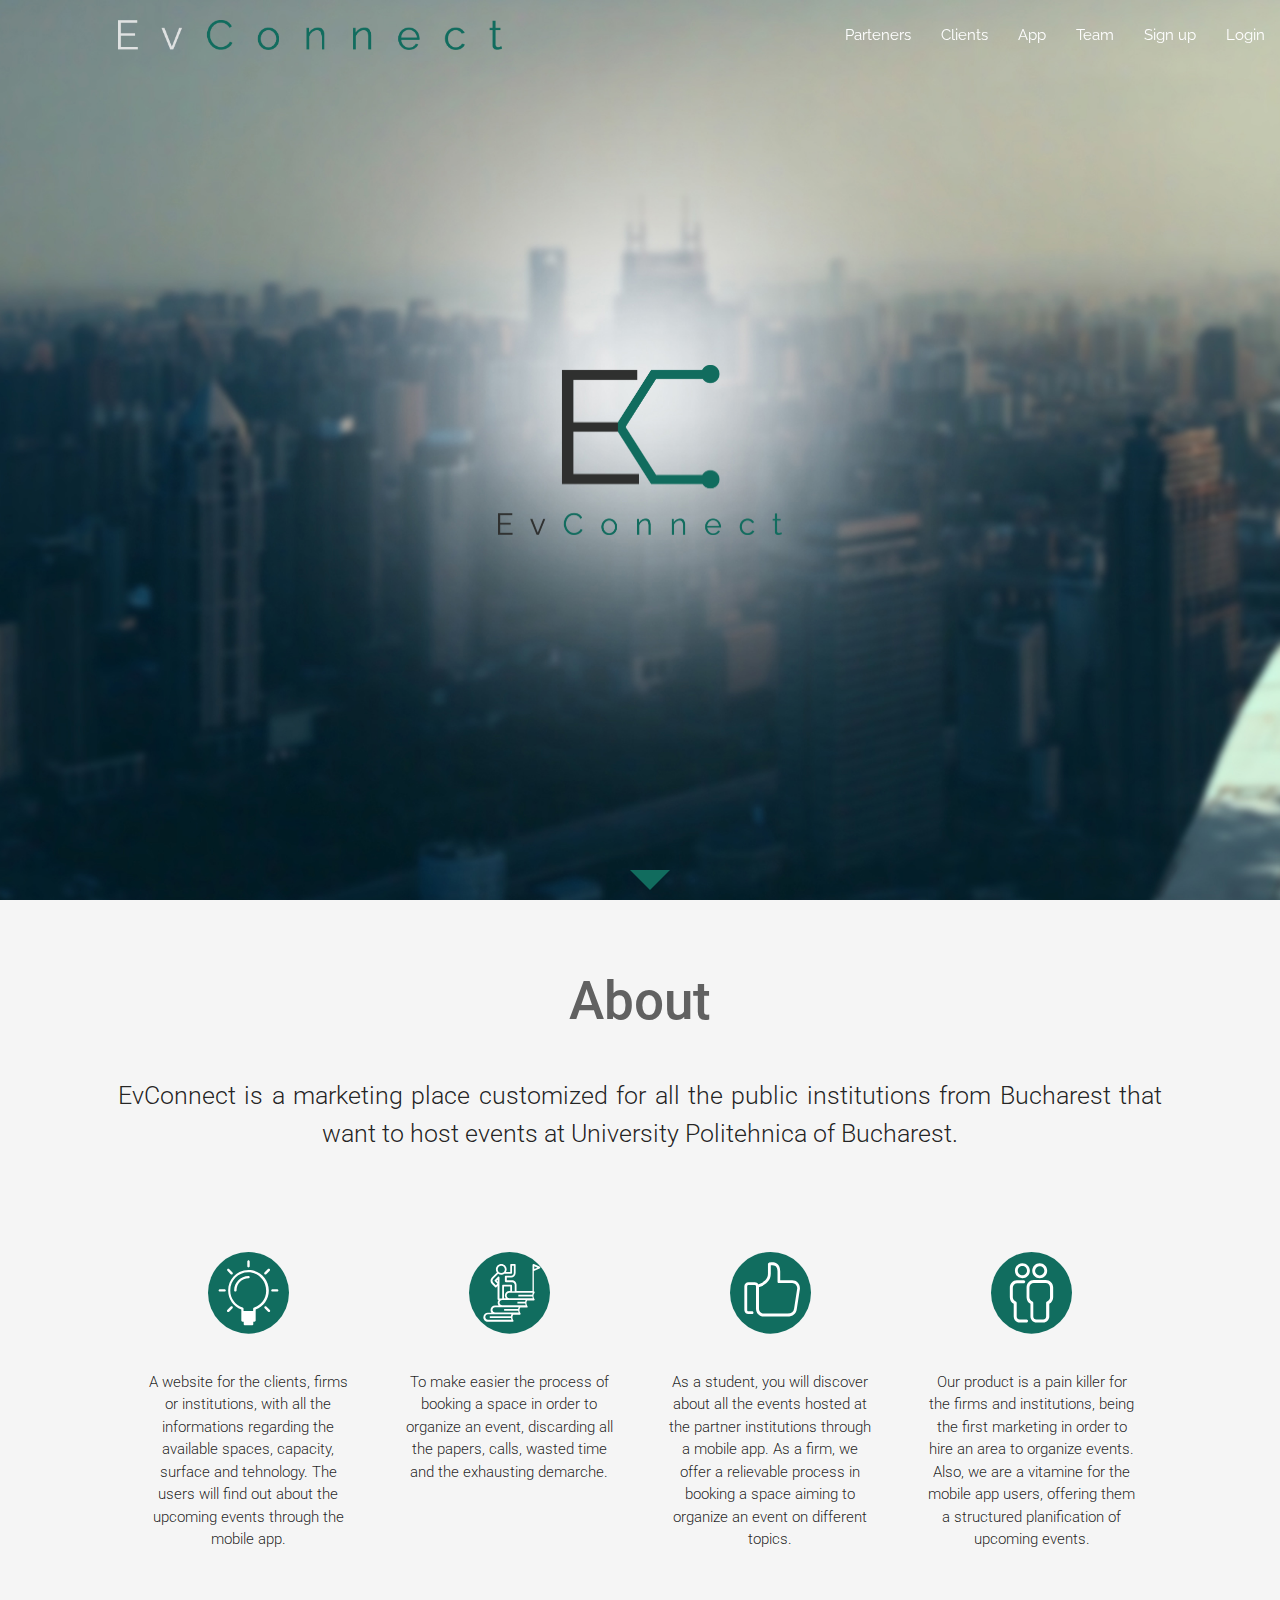
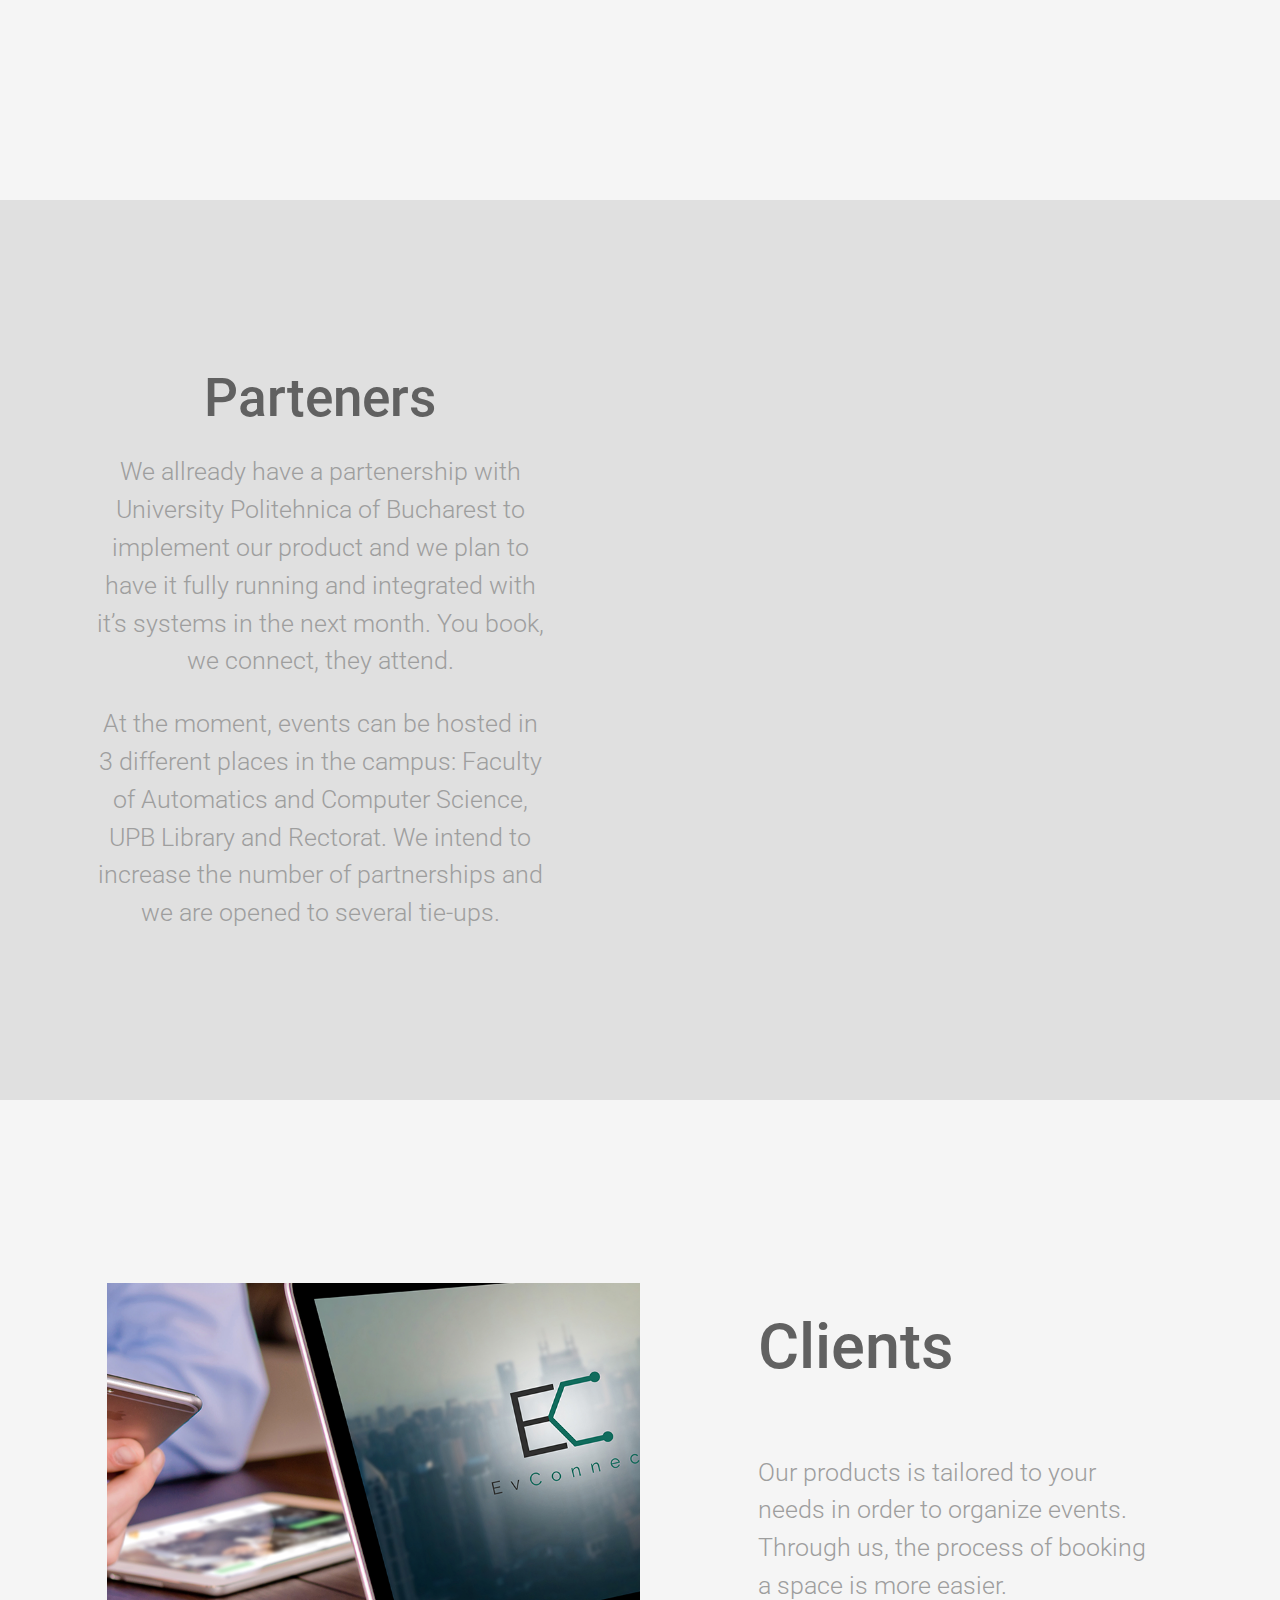
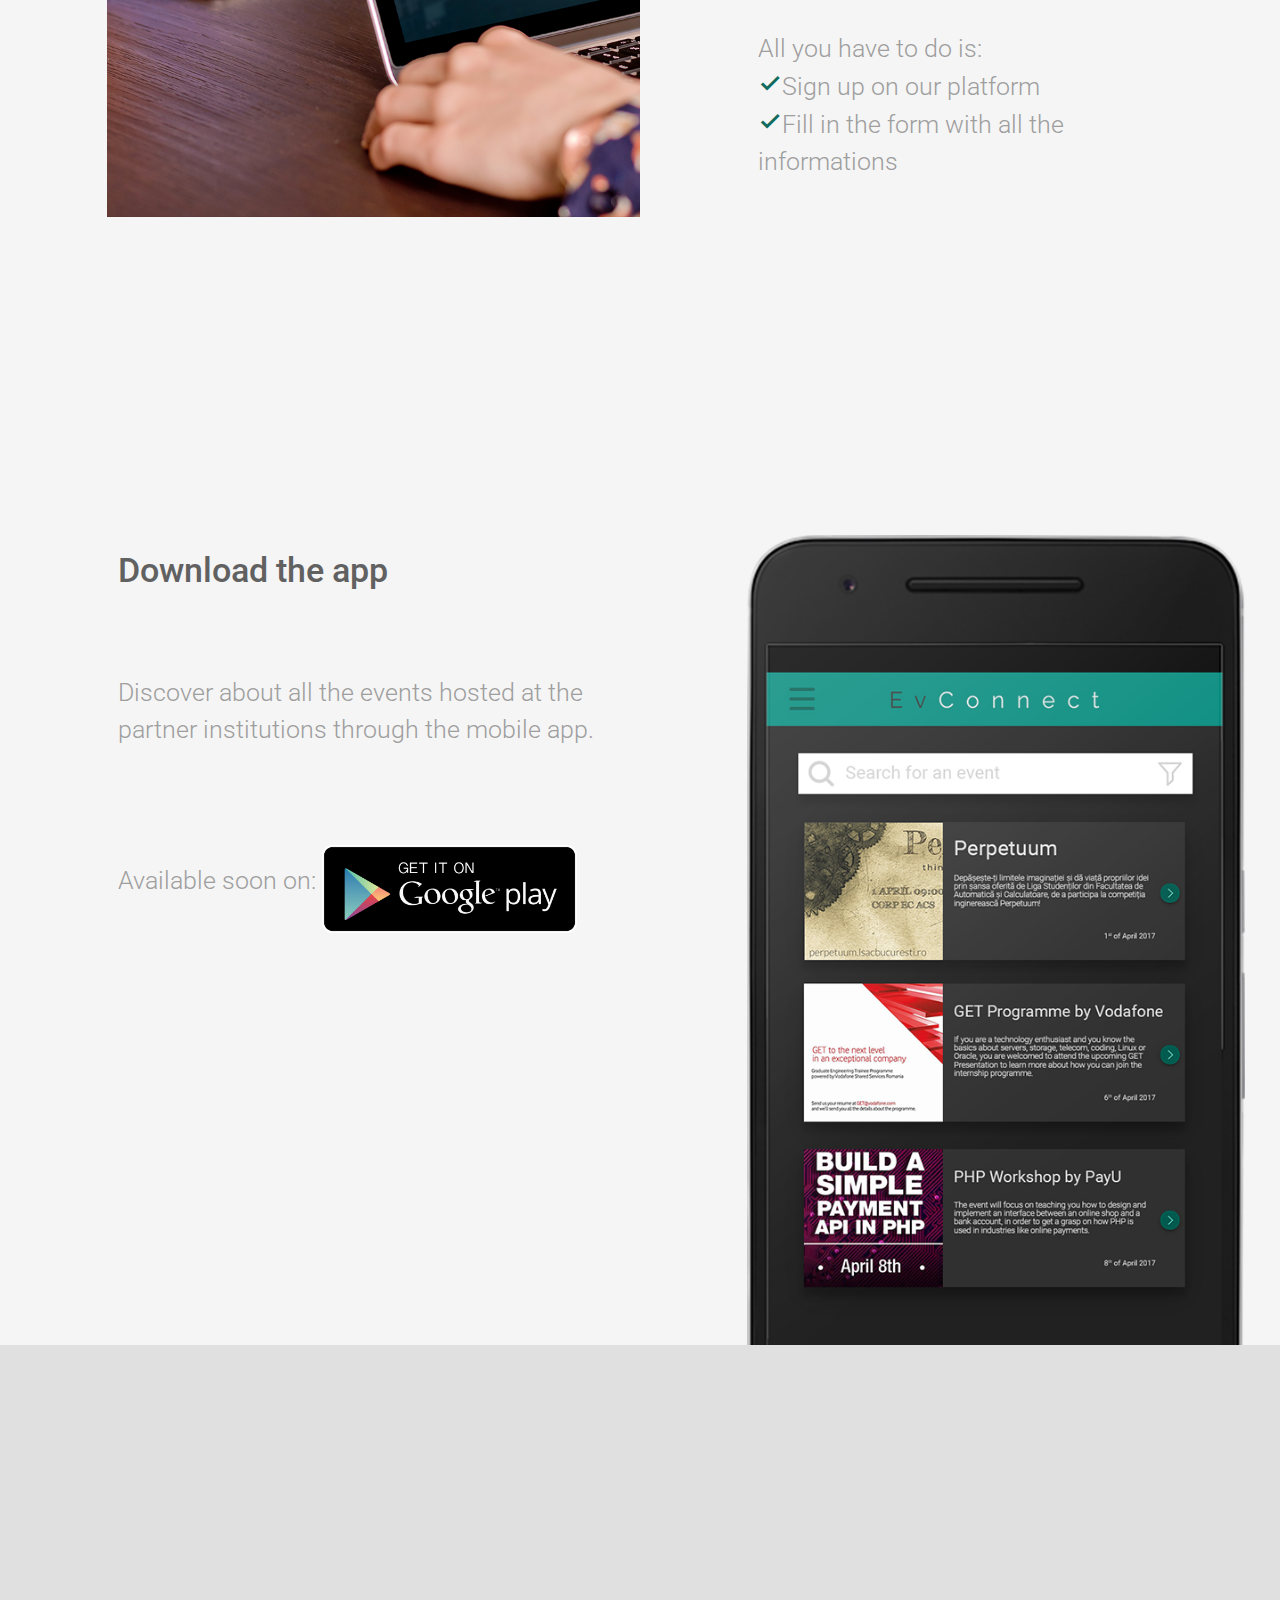
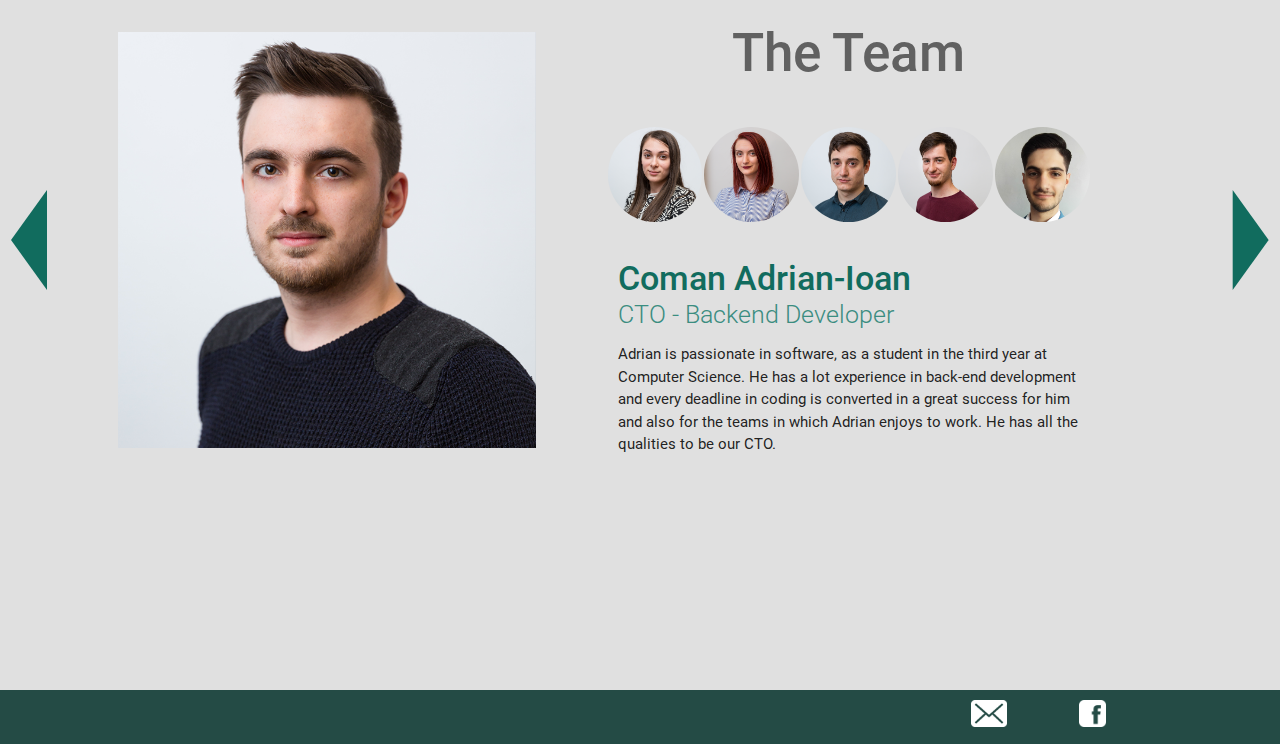
<file: index.html>
<!DOCTYPE html>
<html lang="en">

<head>
  <meta http-equiv="Content-Type" content="text/html; charset=UTF-8" />
  <meta name="viewport" content="width=device-width, initial-scale=1, maximum-scale=1.0" />
  <title>evConnect</title>

  <!-- CSS  -->
  <link href="https://fonts.googleapis.com/icon?family=Material+Icons" rel="stylesheet">
  <link href="https://file.myfontastic.com/TzBPmHC5AkVxduNCj3C7zd/icons.css" rel="stylesheet">
  <link href="materialize/css/materialize.css" type="text/css" rel="stylesheet" media="screen,projection" />
  <link href="style/style.css" type="text/css" rel="stylesheet" media="screen,projection" />
</head>

<body>
  <nav id="nav" class="transparent" role="navigation" style="z-index:1000">
    <div class="nav-wrapper row">
      <a href="#" data-activates="nav-mobile" style="position:absolute;" class="button-collapse"><i class="material-icons">menu</i></a>

      <a id="logo-container" href="#" class="left col s4 m4 offset-s4 offset-m4 valign-wrapper hide-on-large-only">
        <div class="center">
          <img src="images/logo_mic.png" style="positon:absolute; width:100%; height:100%; valign">
        </div>
      </a>

      <a id="logo-container" href="#" class="left col offset-s1 offset-l1 offset-m1 s8 l4 m4 valign-wrapper hide-on-med-and-down">
        <div class="hide-on-med-and-down center">
          <img src="images/logo_mic.png" style="height:30px; margin-top:20px;">
        </div>
      </a>

      <ul class="right hide-on-med-and-down">
        <li><a href="#parteners">Parteners</a></li>
        <li><a href="#clients">Clients</a></li>
        <li><a href="#app">App</a></li>
        <li><a href="#team">Team</a></li>
        <li><a href="#signup">Sign up</a></li>
        <li><a href="#login">Login</a></li>
      </ul>

      <ul id="nav-mobile" class="side-nav">
        <li><a href="#parteners">Parteners</a></li>
        <li><a href="#clients">Clients</a></li>
        <li><a href="#app">App</a></li>
        <li><a href="#team">Team</a></li>
        <li><a href="#signup">Sign up</a></li>
        <li><a href="#login">Login</a></li>
      </ul>
    </div>
  </nav>

  <div class="no-pad-bot no-margin full-page valign-wrapper row" id="index-banner">
    <div class="col s10 m6 l6 offset-s1 offset-m3 offset-l3 valign-wrapper">
      <img src="images/logo.png" class="centerImage" style="max-height:170px;">
    </div>
    <a href="#about">
      <div class="arrow-down"></div>
    </a>
  </div>


  <section class="row full-page scrollspy grey lighten-4" id="about">
    <br><br>
    <h2 class="center-align greyish-text">About</h2>

    <p class="col s10 m10 l10 offset-s1 offset-m1 offset-l1 flow-text center-justified">
      EvConnect is a marketing place customized for all the public institutions from Bucharest that want to host events at University Politehnica of Bucharest.
      <br>

    </p>


    <div class="col l10 m10 s10 offset-s1 offset-m1 offset-l1">
      <br><br>
      <div class="col s12 m3 l3">
        <div class="icon-block">
          <h2 class="center light-blue-text">
            <img src="images/solution.svg" style="width:9vh;">
          </h2>
          <p class="light center-align">A website for the clients, firms or institutions, with all the informations regarding the available spaces, capacity, surface and tehnology. The users will find out about the upcoming events through the mobile app.</p>
        </div>
      </div>
      <div class="col s12 m3 l3">
        <div class="icon-block">
          <h2 class="center light-blue-text">
            <img src="images/goal.svg" style="width:9vh;">
          </h2>
          <p class="light center-align">To make easier the process of booking a space in order to organize an event, discarding all the papers, calls, wasted time and the exhausting demarche.</p>
        </div>
      </div>
      <div class="col s12 m3 l3">
        <div class="icon-block">
          <h2 class="center light-blue-text">
            <img src="images/idea.svg" style="width:9vh;">
          </h2>
          <p class="light center-align">As a student, you will discover about all the events hosted at the partner institutions through a mobile app. As a firm, we offer a relievable process in booking a space aiming to organize an event on different topics.</p>
        </div>
      </div>
      <div class="col s12 m3 l3">
        <div class="icon-block">
          <h2 class="center light-blue-text">
            <img src="images/hoomans.svg" style="width:9vh;">
          </h2>
          <p class="light center-align">Our product is a pain killer for the firms and institutions, being the first marketing in order to hire an area to organize events. Also, we are a vitamine for the mobile app users, offering them a structured planification of upcoming events.
          </p>
        </div>
      </div>
    </div>
    </div>
  </section>


  <section class="row full-page scrollspy grey lighten-2" id="parteners">
    <div class="col s12 m6 l6 full-page valign-wrapper" style="padding:0">
      <div class="container valign center grey-text darken-3">
        <h2 class="center-align greyish-text">Parteners</h2>
        <p class="flow-text">We allready have a partenership with University Politehnica of Bucharest to implement our product and we plan to have it fully running and integrated with it’s systems in the next month. You book, we connect, they attend.</p>
        <p class="flow-text">At the moment, events can be hosted in 3 different places in the campus: Faculty of Automatics and Computer Science, UPB Library and Rectorat. We intend to increase the number of partnerships and we are opened to several tie-ups.</p>
      </div>
    </div>

    <div class="col s12 m6 l6 full-page" style="padding:0;">
      <div class="carousel carousel-slider full-page">
        <a class="carousel-item full-page" href="#one!">
          <div class="full-page" style="background: url(images/rectorat.jpg) 50% 50%; background-size:cover;"></div>
        </a>
        <a class="carousel-item full-page" href="#two!">
          <div class="full-page" style="background: url(images/bib.jpg) 50% 50%; background-size:cover;"></div>
        </a>
        <a class="carousel-item full-page" href="#three!">
          <div class="full-page" style="background: url(images/acs.png) 50% 50%; background-size:cover;"></div>
        </a>
      </div>
    </div>
  </section>

  <section class="row full-page scrollspy grey lighten-4 valign-wrapper" id="clients">

    <img src="images/laptop.png" class="col s12 m5 l5 offset-l1 offset-m1 valign hide-on-small-only" style="padding:0;">


    <div class="col s10 m4 l4 offset-l1 offset-m1 offset-s1 full-page right grey-text darken-3">
      <br><br><br><br> <br><br><br><br>
      <h1 class="left-align greyish-text">Clients</h1><br>
      <p class="flow-text">Our products is tailored to your needs in order to organize events. Through us, the process of booking a space is more easier.</p>

      <ul class="flow-text">
        All you have to do is:
        <li>
          <i class="material-icons" style="color: #116c5e; font-weight: 900;">check</i>Sign up on our platform
        </li>
        <li>
          <i class="material-icons" style="color: #116c5e; font-weight: 900;">check</i>Fill in the form with all the informations
        </li>
      </ul>
    </div>
  </section>

  <section class="row full-page scrollspy grey lighten-4" id="app">
    <br><br>
    <div class="col s6 m7 l5 offset-s1 offset-m1 offset-l1 valign center grey-text darken-3">
      <br><br><br><br>
      <h4 class="left-align greyish-text">Download the app</h4>
      <br><br>
      <p class="flow-text left-align">Discover about all the events hosted at the partner institutions through the mobile app.</p>
      <br><br>
      <p class="flow-text left-align" style="position:relative;">Available soon on: <img style="height:3.5em; margin:0;" align="middle" src="images/google-play-button.png">
    </div>
    <div class="col s5 m4 l5 offset-l1 full-page center valign-wrapper" style="padding:0; overflow:hidden;">
      <img src="images/phone.png" class="valign-bottom" style="height:90vh;">
    </div>
  </section>

  <section class="row full-page scrollspy grey lighten-2" id="team">
    <br><br>

    <div class="col s1 m1 l1 full-page valign-wrapper" style="position:relative;">
      <div class="arrow-left valign" id="team-prev"></div>
    </div>

    <div class="col s10 m10 l10 valign-wrapper full-page">

      <img src="images/adriancoman.png" class="col s12 m6 l6 valign hide-on-small-only" style="padding:5%; margin:-5%;" id="big-image">

      <div class="col s12 m10 l10" style="position:relative; margin-top:-125px">

        <div class="col s12 m12 l12">
          <div class="row">
            <h2 class="center-align greyish-text">The Team</h2><br>
            <div class="col s2 m2 l2 offset-l1 offset-m1 offset-s1 no-padding">
              <img src="images/anamariamargeruseanu.png" class="person-round" id="img0">
            </div>
            <div class="col s2 m2 l2 no-padding">
              <img src="images/andradaraducanu.png" class="person-round" id="img1">
            </div>
            <div class="col s2 m2 l2 no-padding">
              <img src="images/florinbucur.png" class="person-round" id="img2">
            </div>
            <div class="col s2 m2 l2 no-padding">
              <img src="images/andreimaracineanu.png" class="person-round" id="img3">
            </div>
            <div class="col s2 m2 l2 no-padding">
              <img src="images/mihailupea.png" class="person-round" id="img4">
            </div>
          </div>

          <div class="col s10 m10 l10  offset-s1 offset-m1 offset-l1">
            <h4 style="font-weight:500; color: #116c5e;" id="name">Coman Adrian-Ioan</h4>
            <h5 style="font-weight:300; margin-top:-10px; color: #3b8d80;" id="ocupation">CTO - Backend Developer</h5>
            <p style="flow-text overflow:visible; height: 0;" id="description">Adrian is passionate in software, as a student in the third year at Computer Science. He has a lot experience in back-end development and every deadline in coding is converted in a great success for him and also for the teams in which Adrian
              enjoys to work. He has all the qualities to be our CTO.</p>
          </div>
        </div>
      </div>
    </div>

    <div class="col s1 m1 l1 full-page valign-wrapper" style="transform:rotateZ(180deg); ">
      <div class="arrow-left valign" id="team-next"></div>
    </div>

  </section>


  <footer class="row page-footer no-margin valign-wrapper " style="background-color: #244b45; padding: 10px 0 10px 0; position:relative;">
    <a href="mailto:evconnect@gmail.com" class="col offset-s7 offset-m9 offset-l9"><img src="images/mail.png" class="valign responsive-img" style="height:3vh; margin-right:50px;"></a>
    <a href="https://www.facebook.com/evconnect2017" target="blank" class="col" style="margin-right:50px;"><img src="images/facebook.png" class="valign responsive-img" style="height:3vh;"></a>
  </footer>


  <!--  Scripts-->
  <script src="https://code.jquery.com/jquery-2.1.1.min.js "></script>
  <script src="materialize/js/materialize.min.js "></script>
  <script src="js/main.js "></script>

</body>

</html>
</file>
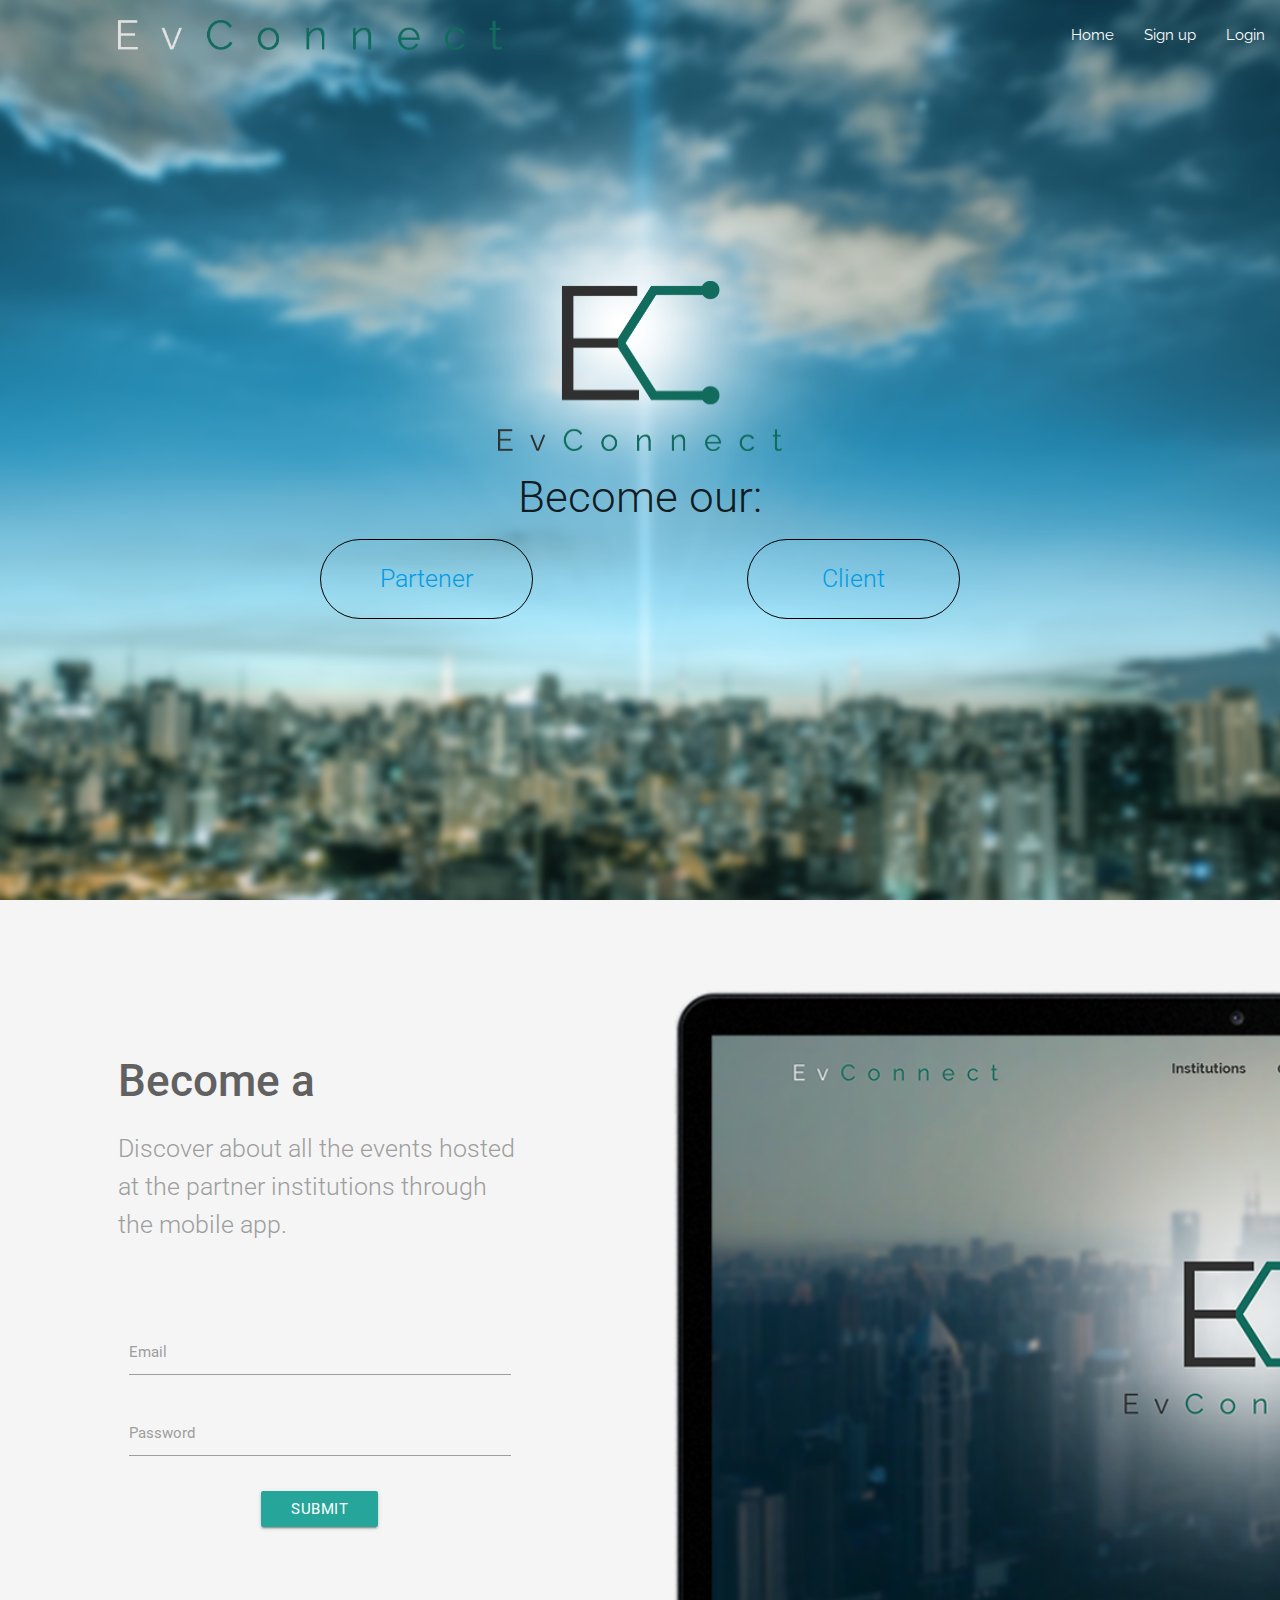
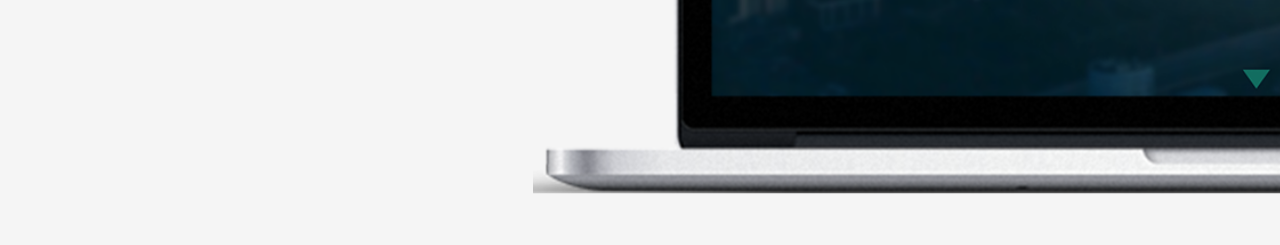
<file: register.html>
<!DOCTYPE html>
<html lang="en">

<head>
  <meta http-equiv="Content-Type" content="text/html; charset=UTF-8" />
  <meta name="viewport" content="width=device-width, initial-scale=1, maximum-scale=1.0" />
  <title>evConnect</title>

  <!-- CSS  -->
  <link href="https://fonts.googleapis.com/icon?family=Material+Icons" rel="stylesheet">
  <link href="https://file.myfontastic.com/TzBPmHC5AkVxduNCj3C7zd/icons.css" rel="stylesheet">
  <link href="materialize/css/materialize.css" type="text/css" rel="stylesheet" media="screen,projection" />
  <link href="style/style.css" type="text/css" rel="stylesheet" media="screen,projection" />
  <link href="style/style-register.css" type="text/css" rel="stylesheet" media="screen,projection" />
</head>

<body>
  <nav id="nav" class="transparent" role="navigation" style="z-index:1000">
    <div class="nav-wrapper row">
      <a href="#" data-activates="nav-mobile" style="position:absolute;" class="button-collapse"><i class="material-icons">menu</i></a>

      <a id="logo-container" href="#" class="left col offset-s1 offset-l1 offset-m1 s8 l4 m4 valign-wrapper hide-on-med-and-down">
        <div class="hide-on-med-and-down center">
          <img src="images/logo_mic.png" style="height:30px; margin-top:20px;">
        </div>
      </a>

      <ul class="right hide-on-med-and-down">
        <li><a href="index.html">Home</a></li>
        <li><a href="register.html">Sign up</a></li>
        <li><a href="login.html">Login</a></li>
      </ul>
    </div>
  </nav>

  <div class="row no-pad-bot no-margin full-page valign-wrapper" id="register-banner">
    <table class="col s10 m6 l6 offset-s1 offset-m3 offset-l3">
      <tr>
        <td>
          <div class=" offset-l3 valign-wrapper">
            <img src="images/logo.png" class="centerImage" style="max-height:170px;">
          </div>
        </td>
      </tr>
      <tr>
        <td style="text-align:center;">
          <h3 style="color: 2F302F; font-weight:300;">Become our:</h3>
          <a href="#page2">
            <button class="col s5 m4 l4 flow-text" id="partener">
            Partener
            </button>
          </a>
          <a href="#page2">
            <button class="col s5 m4 l4 offset-s2 offset-m4 offset-l4 flow-text" id="client">
              Client
            </button>
          </a>
        </td>
      </tr>
    </table>
  </div>


  <section class="row full-page scrollspy grey lighten-4" id="page2">
    <br><br>
    <div class="col s6 m4 l4 offset-s1 offset-m1 offset-l1 valign center grey-text darken-3">
      <br><br><br><br>
      <h3 class="left-align greyish-text" id="become">Become a</h3>
      <p class="flow-text left-align" style="font-family:Roboto; font-weight:300;">Discover about all the events hosted at the partner institutions through the mobile app.</p>
      <br><br>
      <form method="post" action="register" id="register">
        <div class="input-field col s12">
          <input id="email" type="email" class="validate">
          <label for="email" data-error="Wrong email format." data-success="">Email</label>
        </div>
        <div class="input-field col s12">
          <input id="password" type="password" class="validate">
          <label for="email">Password</label>
        </div>
        <div class="input-field col s12">
          <input id="submit" type="submit" class="btn">
        </div>
      </form>
    </div>
    <div class="col s5 m7 l7 full-page center valign-wrapper" style="padding:0; overflow:hidden;">
      <img src="images/register_login/laptop.png" class="valign" style="height:90vh; position:absolute;">
    </div>
  </section>


  <!--  Scripts-->
  <script src="https://code.jquery.com/jquery-2.1.1.min.js "></script>
  <script src="materialize/js/materialize.min.js "></script>
  <script src="js/main.js "></script>

</body>

</html>
</file>
<file: style/style-register.css>
#register-banner {
  background: url(../images/register_login/register-bg.png) 50% 50%;
  background-size: cover;
}

table, td, tr {
  margin: 0;
  padding: 0;
}

button {
  padding: 20px !important;
  background-color: transparent;
  display: block;
  border: 1px solid black;
  border-radius: 3000px;
}

body {
  overflow: hidden;
}

nav {
  position: absolute;
  z-index: 100;
  height: 70px;
  transition: all 0.2s;
  box-shadow: none;
  font-family: 'Raleway', sans-serif;
  line-height: 70px;
}

#step2 {
  background-color: #e1e1e1;
}
</file>
<file: style/style.css>
/* Custom Stylesheet */


/**
 * Use this file to override Materialize files so you can update
 * the core Materialize files in the future
 *
 * Made By MaterializeCSS.com
 */

@import url('https://fonts.googleapis.com/css?family=Raleway:700|Roboto:300,500');
.icon-block {
  padding: 0 15px;
}

.icon-block .material-icons {
  font-size: inherit;
}

nav {
  position: fixed;
  z-index: 100;
  height: 70px;
  transition: all 0.2s;
  box-shadow: none;
  font-family: 'Raleway', sans-serif;
  line-height: 70px;
}

.carousel {
  height: 100vh !important;
  margin: 0 !important;
}

.logo-ev {}

.full-page {
  position: relative;
  height: auto !important;
  min-height: 100vh !important;
  margin: 0;
  padding: 0;
}

.no-margin {
  margin: 0;
}

.black-white-text {
  color: white;
  background-color: rgb(33, 33, 33) !important;
}

.greyish-text {
  color: #616161;
  ;
}

.transparent-black-text {
  color: #212121;
  background-color: transparent;
}

.transparent-black-text a {
  color: #212121;
}

#index-banner {
  background: url(../images/page1.jpg) 50% 50%;
  background-size: cover;
}

.person-big {
  float: left;
  overflow: hidden;
  width: 60vh;
  height: 60vh;
  margin: 0 auto;
  margin: 3vh;
}

.person-big img {
  width: 100%;
}

.no-padding {
  padding: 1px !important;
}

.person-round {
  float: left;
  overflow: hidden;
  border-radius: 10000px;
  width: 100%;
  cursor: pointer;
}

.centerImage {
  display: block !important;
  margin: 0 auto;
  text-align: center;
}

.center-justified {
  text-align: justify;
  -moz-text-align-last: center;
  text-align-last: center;
}

.arrow-down {
  position: absolute;
  bottom: 10px;
  left: 50%;
  width: 0;
  height: 0;
  transform: translateX(-10px);
  border-top: 20px solid #116c5e;
  border-right: 20px solid transparent;
  border-left: 20px solid transparent;
}

.arrow-left {
  left: 50%;
  width: 0;
  height: 0;
  border-right: 36px solid #116c5e;
  border-top: 50px solid transparent;
  border-bottom: 50px solid transparent;
  cursor: pointer;
}

.arrow-right {
  left: 50%;
  width: 0;
  height: 0;
  border-left: 36px solid #116c5e;
  border-top: 50px solid transparent;
  border-bottom: 50px solid transparent;
}

h1, h2, h3, h4, h5 {
  font-family: 'Roboto', sans-serif;
  font-weight: 500;
}

.valign-bottom {
  bottom: 0;
  position: absolute;
}


/*sus, la meniu raleway bold
text, la titluri roboto medium si la content light*/
</file>
